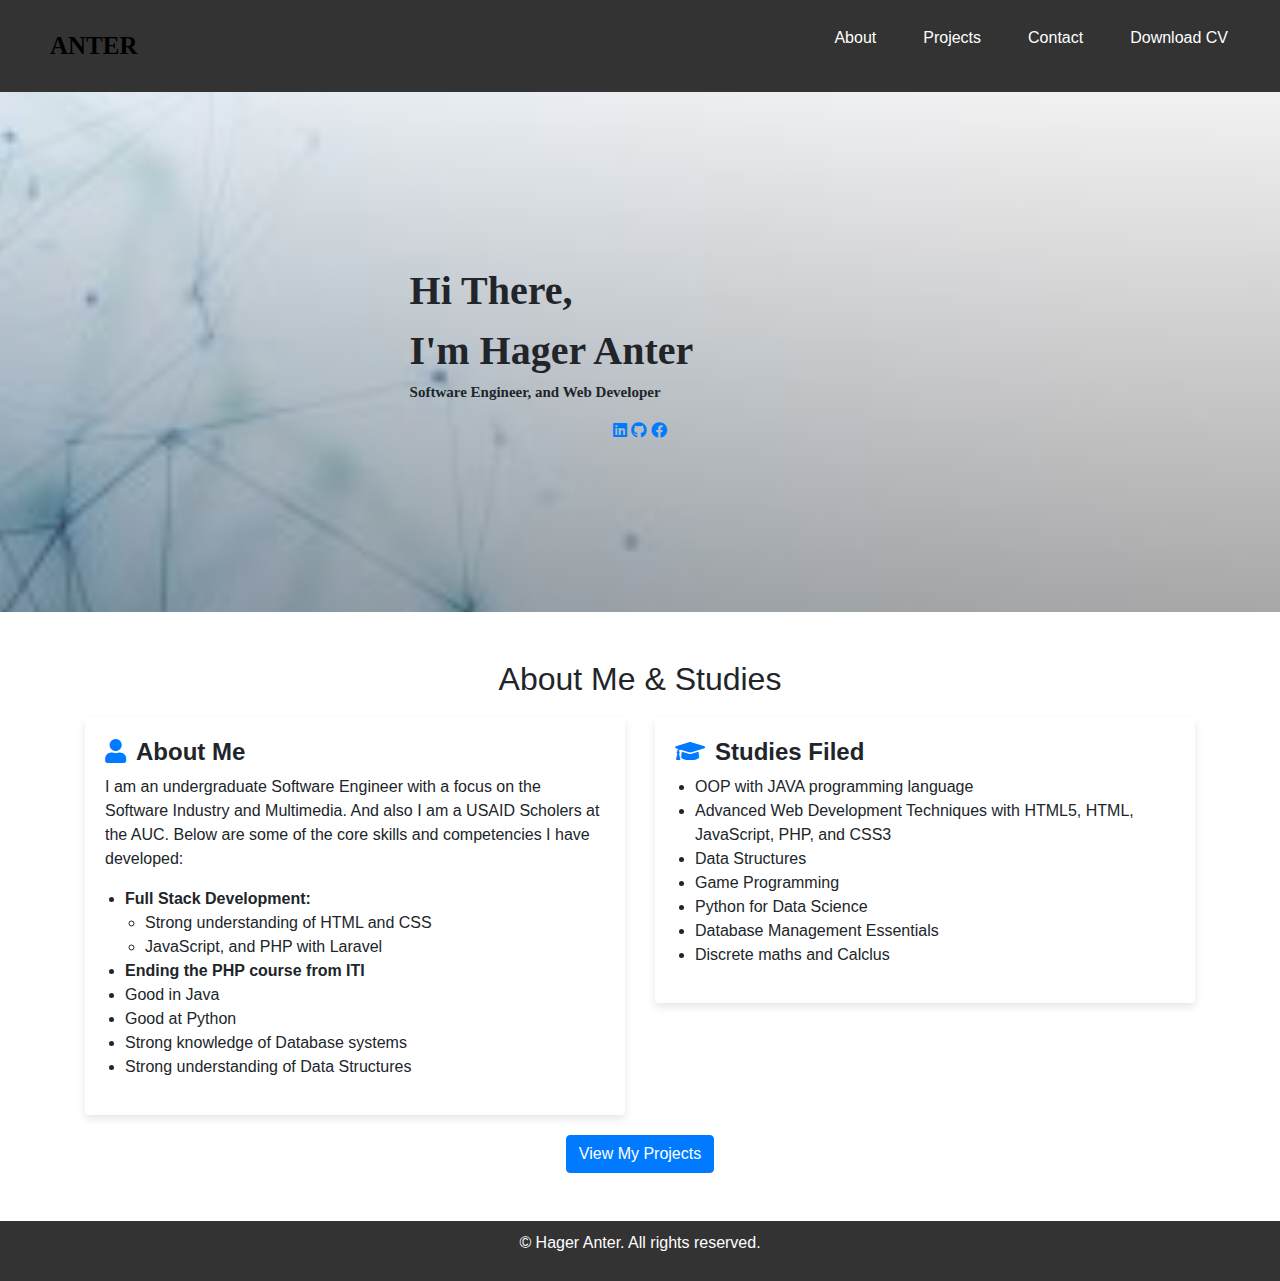
<file: index.html>
<!DOCTYPE html>
<html lang="en">
<head>
  <meta charset="UTF-8">
  <meta name="viewport" content="width=device-width, initial-scale=1.0">
  <title>Portfolio</title>
  <link rel="stylesheet" href="prot.css">
  <link rel="stylesheet" href="https://cdnjs.cloudflare.com/ajax/libs/font-awesome/5.15.3/css/all.min.css">
  <link rel="stylesheet" href="https://stackpath.bootstrapcdn.com/bootstrap/4.5.2/css/bootstrap.min.css">  
   <style>
    .card {
      border: none;
      box-shadow: 0 4px 8px rgba(0, 0, 0, 0.1);
      margin-bottom: 20px;
      padding: 20px;
    }
    .card h3 {
      font-size: 1.5rem;
      font-weight: 700;
    }
    .card ul {
      padding-left: 20px;
    }
    .highlight-icon {
      color: #007bff;
      margin-right: 10px;
    }
    .section-heading {
      font-size: 2rem;
      margin-bottom: 20px;
    }
  </style>

</head>

<body> 
  <!-- Header Section -->
  <header class="header">
    <a class="logo" href="#">Anter</a>
    <button class="menu-button" id="menuToggle">☰</button>
    <div class="nav" id="navbarSupportedContent">
      <ul class="navbar" id="navMenu">
<!--         <li class="nav-item"><a class="nav-link" href="#home">Home</a></li> -->
        <li class="nav-item"><a class="nav-link" href="#about">About</a></li>
<!--         <li class="nav-item"><a class="nav-link" href="#services">Services</a></li> -->
        <li class="nav-item"><a class="nav-link" href="Projects.html">Projects</a></li>
        <li class="nav-item"><a class="nav-link" href="#social-media">Contact</a></li>
        <li class="nav-item"><a class="nav-link" href="Hager-Tarek-Saad-Anter-Final-Resume-20240820.pdf" download="Hager-Tarek-Saad-Anter-Final-Resume-20240820.pdf">Download CV</a></li>
      </ul>
    </div>
  </header>

  <!-- Hero Section -->
  <div class="hero">  
    <div class="text-container">
      Hi There, <br>I'm <span class="highlight"><b>Hager Anter</b></span>
      <div class="des"><p>Software Engineer, and Web Developer</p></div> 
    </div>

    <div id="social-media">
      <a href="https://www.linkedin.com/in/hagertarek-anter-2861051a9/"><i class="fab fa-linkedin"></i></a>
      <a href="https://github.com/hageranter"><i class="fab fa-github"></i></a>
      <a href="https://www.facebook.com/hager.tarekanter.1"><i class="fab fa-facebook"></i></a>
    </div>  
  </div>

  

  <div class="container mt-5">
    <!-- Section Heading -->
    <h2 class="section-heading text-center">About Me & Studies</h2>

    <!-- About Me and Studies Section -->
    <div class="row">
      <!-- About Me Section -->
      <div class="col-md-6">
        <div class="card">
          <h3><i  id="about" class="fas fa-user highlight-icon"></i>About Me</h3>
          <p>I am an undergraduate Software Engineer with a focus on the Software Industry and Multimedia.
            And also I am a USAID Scholers at the AUC.
            Below are some of the core skills and competencies I have developed:</p>
          <ul>
            <li><b>Full Stack  Development:</b>
              <ul>
                <li>Strong understanding of HTML and CSS</li>
                <li>JavaScript, and PHP with Laravel</li>
              </ul>
            </li>
            <li><b> Ending the PHP course from ITI</b> </li>
            <li>Good in Java</li>
            <li>Good at Python</li>
            <li>Strong knowledge of Database systems</li>
            <li>Strong understanding of Data Structures</li>
          </ul>
        </div>
      </div>

      <!-- Studies Filed Section -->
      <div class="col-md-6">
        <div class="card">
          <h3><i class="fas fa-graduation-cap highlight-icon"></i>Studies Filed</h3>
          <ul>
            <li>OOP with JAVA programming language</li>
            <li>Advanced Web Development Techniques with HTML5, HTML, JavaScript, PHP, and CSS3</li>
            <li>Data Structures</li>
            <li>Game Programming</li>
            <li>Python for Data Science</li>
            <li>Database Management Essentials</li>
            <li>Discrete maths and Calclus</li>


          </ul>
        </div>
      </div>
    </div>
  </div>

  <div class="text-center">
    <a href="Projects.html" class="btn btn-primary btn-projects">View My Projects</a>
  </div>
  <!-- Footer Section -->
  <footer class="mt-5 text-center">
    <p>&copy; <span id="2024"></span> Hager Anter. All rights reserved.</p>
  </footer>

  <script>
    const menuButton = document.getElementById('menuToggle');
    const navMenu = document.getElementById('navMenu');

    menuButton.addEventListener('click', () => {
      navMenu.classList.toggle('active');
    });
  </script>

  <script src="mine.js"></script>
  <script src="https://code.jquery.com/jquery-3.5.1.slim.min.js"></script>
  <script src="https://cdn.jsdelivr.net/npm/@popperjs/core@2.5.2/dist/umd/popper.min.js"></script>
  <script src="https://stackpath.bootstrapcdn.com/bootstrap/4.5.2/js/bootstrap.min.js"></script>
</body>
</html>
</file>
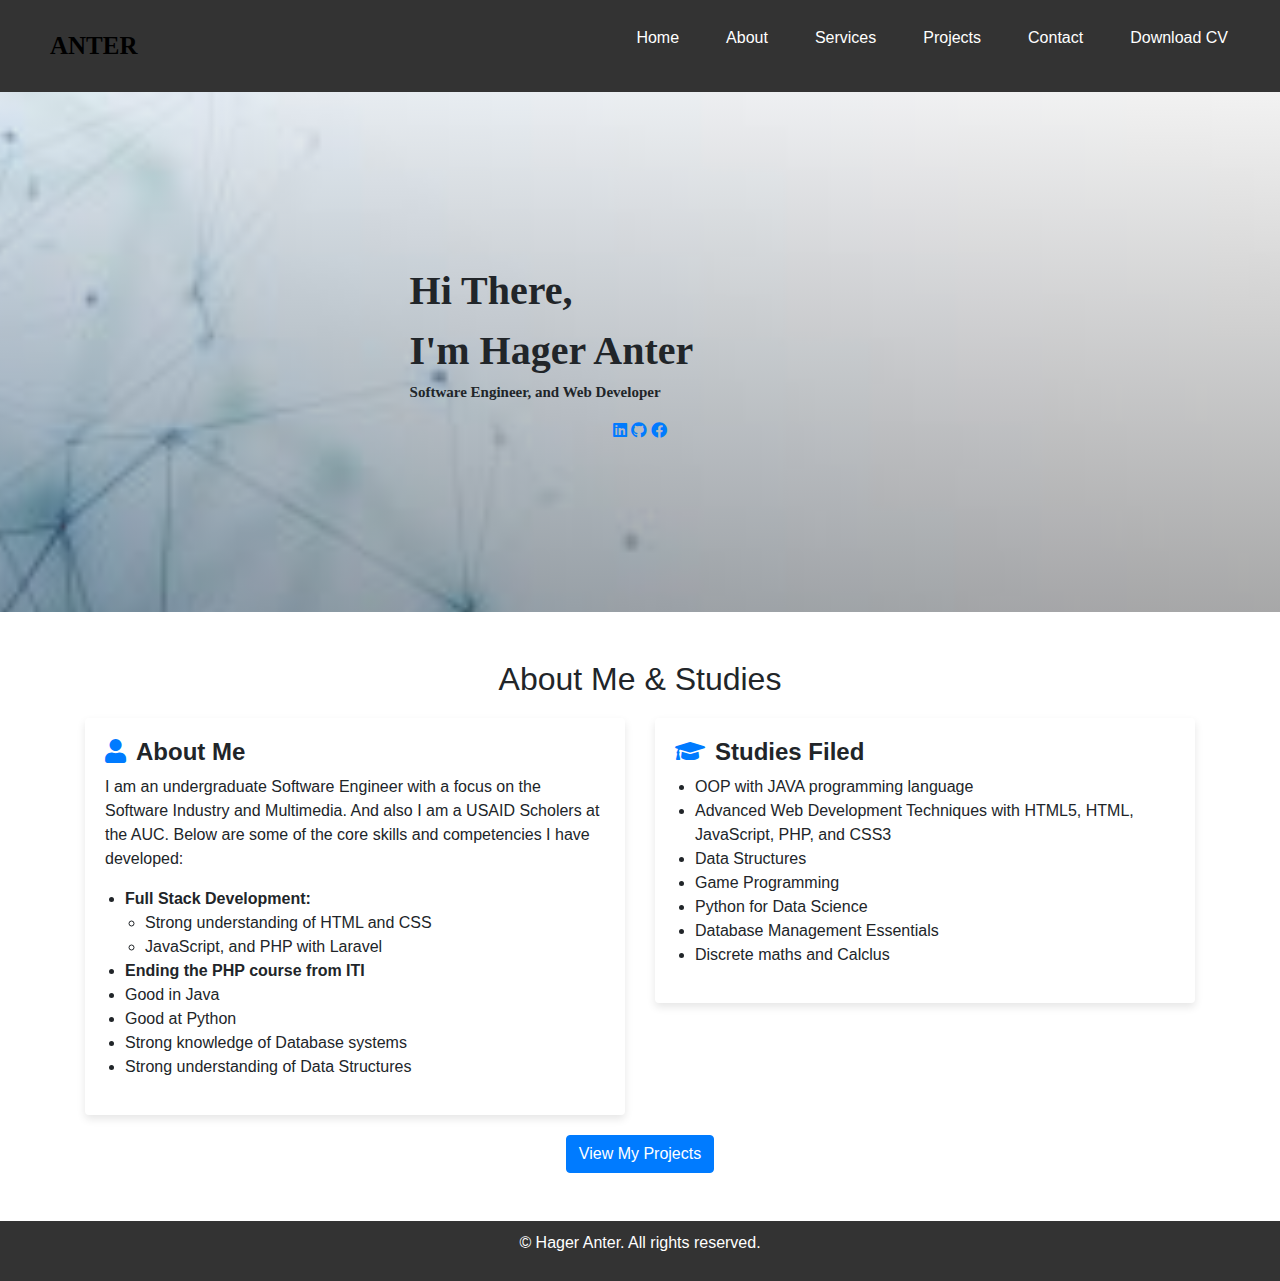
<file: Mine.html>
<!DOCTYPE html>
<html lang="en">
<head>
  <meta charset="UTF-8">
  <meta name="viewport" content="width=device-width, initial-scale=1.0">
  <title>Portfolio</title>
  <link rel="stylesheet" href="prot.css">
  <link rel="stylesheet" href="https://cdnjs.cloudflare.com/ajax/libs/font-awesome/5.15.3/css/all.min.css">
  <link rel="stylesheet" href="https://stackpath.bootstrapcdn.com/bootstrap/4.5.2/css/bootstrap.min.css">  
   <style>
    .card {
      border: none;
      box-shadow: 0 4px 8px rgba(0, 0, 0, 0.1);
      margin-bottom: 20px;
      padding: 20px;
    }
    .card h3 {
      font-size: 1.5rem;
      font-weight: 700;
    }
    .card ul {
      padding-left: 20px;
    }
    .highlight-icon {
      color: #007bff;
      margin-right: 10px;
    }
    .section-heading {
      font-size: 2rem;
      margin-bottom: 20px;
    }
  </style>

</head>

<body> 
  <!-- Header Section -->
  <header class="header">
    <a class="logo" href="#">Anter</a>
    <button class="menu-button" id="menuToggle">☰</button>
    <div class="nav" id="navbarSupportedContent">
      <ul class="navbar" id="navMenu">
        <li class="nav-item"><a class="nav-link" href="#home">Home</a></li>
        <li class="nav-item"><a class="nav-link" href="#about">About</a></li>
        <li class="nav-item"><a class="nav-link" href="#services">Services</a></li>
        <li class="nav-item"><a class="nav-link" href="#portfolio">Projects</a></li>
        <li class="nav-item"><a class="nav-link" href="#contact">Contact</a></li>
        <li class="nav-item"><a class="nav-link" href="Hager-Tarek-Saad-Anter-FlowCV-Resume-20240229 (1).pdf" download="Hager-Tarek-Saad-Anter-FlowCV-Resume-20240229 (1).pdf">Download CV</a></li>
      </ul>
    </div>
  </header>

  <!-- Hero Section -->
  <div class="hero">  
    <div class="text-container">
      Hi There, <br>I'm <span class="highlight"><b>Hager Anter</b></span>
      <div class="des"><p>Software Engineer, and Web Developer</p></div> 
    </div>

    <div id="social-media">
      <a href="https://www.linkedin.com/in/hagertarek-anter-2861051a9/"><i class="fab fa-linkedin"></i></a>
      <a href="https://github.com/hageranter"><i class="fab fa-github"></i></a>
      <a href="https://www.facebook.com/hager.tarekanter.1"><i class="fab fa-facebook"></i></a>
    </div>  
  </div>

  

  <div class="container mt-5">
    <!-- Section Heading -->
    <h2 class="section-heading text-center">About Me & Studies</h2>

    <!-- About Me and Studies Section -->
    <div class="row">
      <!-- About Me Section -->
      <div class="col-md-6">
        <div class="card">
          <h3><i class="fas fa-user highlight-icon"></i>About Me</h3>
          <p>I am an undergraduate Software Engineer with a focus on the Software Industry and Multimedia.
            And also I am a USAID Scholers at the AUC.
            Below are some of the core skills and competencies I have developed:</p>
          <ul>
            <li><b>Full Stack  Development:</b>
              <ul>
                <li>Strong understanding of HTML and CSS</li>
                <li>JavaScript, and PHP with Laravel</li>
              </ul>
            </li>
            <li><b> Ending the PHP course from ITI</b> </li>
            <li>Good in Java</li>
            <li>Good at Python</li>
            <li>Strong knowledge of Database systems</li>
            <li>Strong understanding of Data Structures</li>
          </ul>
        </div>
      </div>

      <!-- Studies Filed Section -->
      <div class="col-md-6">
        <div class="card">
          <h3><i class="fas fa-graduation-cap highlight-icon"></i>Studies Filed</h3>
          <ul>
            <li>OOP with JAVA programming language</li>
            <li>Advanced Web Development Techniques with HTML5, HTML, JavaScript, PHP, and CSS3</li>
            <li>Data Structures</li>
            <li>Game Programming</li>
            <li>Python for Data Science</li>
            <li>Database Management Essentials</li>
            <li>Discrete maths and Calclus</li>


          </ul>
        </div>
      </div>
    </div>
  </div>

  <div class="text-center">
    <a href="projects.html" class="btn btn-primary btn-projects">View My Projects</a>
  </div>
  <!-- Footer Section -->
  <footer class="mt-5 text-center">
    <p>&copy; <span id="2024"></span> Hager Anter. All rights reserved.</p>
  </footer>

  <script>
    const menuButton = document.getElementById('menuToggle');
    const navMenu = document.getElementById('navMenu');

    menuButton.addEventListener('click', () => {
      navMenu.classList.toggle('active');
    });
  </script>

  <script src="mine.js"></script>
  <script src="https://code.jquery.com/jquery-3.5.1.slim.min.js"></script>
  <script src="https://cdn.jsdelivr.net/npm/@popperjs/core@2.5.2/dist/umd/popper.min.js"></script>
  <script src="https://stackpath.bootstrapcdn.com/bootstrap/4.5.2/js/bootstrap.min.js"></script>
</body>
</html>
</file>
<file: prot.css>
.header .logo {
    font-size: 25px;
    font-family: Copperplate Gothic;
    color: #000;
    text-decoration: none;
    margin-left: 30px;
    /* font-style: bold; */
    font-weight: bold;
    text-shadow: #a33636;
}
.header {
    display: flex;
    justify-content: space-between;
    align-items: center;
    padding: 10px 20px;
    background-color: #333;
    color: white;
  }

  .logo {
    font-size: 1.5rem;
    font-weight: bold;
    text-transform: uppercase;
    color: white;
  }

  .menu-button {
    display: none;
    background: none;
    border: none;
    color: white;
    font-size: 1.5rem;
    cursor: pointer;
  }

  .navbar {
    display: flex;
    list-style: none;
  }

  .nav-item {
    margin-left: 15px;
  }

  .nav-link {
    color: white;
    text-decoration: none;
  }

  .nav-link:hover {
    text-decoration: underline;
  }

  @media (max-width: 768px) {
    .menu-button {
      display: block;
    }

    .navbar {
      display: none;
      flex-direction: column;
      position: absolute;
      top: 60px;
      right: 0;
      background-color: #333;
      width: 100%;
      text-align: right;
    }

    .navbar.active {
      display: flex;
    }

    .nav-item {
      margin: 10px 0;
    }
  }


.text-container {
    margin-left: auto; /* This will push the container to the right */
    width: 68%; /* Or whatever width you want */
    padding-right: 100px; 
font-weight: bolder;
font-size: 40px;

}






body {
    font-family: Arial, sans-serif;
    line-height: 1.6;
    margin: 0;
    padding: 0;
    color: #333;
    background-color: #f4f4f4;
}









.hero.img{
   
    background-attachment: fixed;
}

.hero{
    font-family: Copperplate Gothic;
    display: flex;
    flex-direction: column;
    justify-content: center;
    align-items: center;
    width: 100%;
    height: 520px;
    background: linear-gradient(to bottom, rgba(255, 255, 255, 0.5) 0%, rgba(0, 0, 0, 0.5) 100%), url("images.jpeg");
    background-size: cover;
    background-position: center;
    background-repeat: no-repeat;
    background-attachment: fixed;

}  


.des{
font-size:15px;

}


.text-container img{
    margin-left: 60%;
    margin-top: -22%;
    border-radius: 60%;
}

header h1 {
    margin: 0;
}

section {
    padding: 20px;
    margin: 0 10px;
    background: white;
    border: 1px solid #ddd;
    margin-bottom: 10px;
}

.project {
    margin-bottom: 10px;
}


div.desc {
  padding: 15px;
  text-align: center;
}

* {
  box-sizing: border-box;
}

.responsive {
  padding: 0 6px;
  float: left;
  width: 24.99999%;
}





.clearfix:after {
  content: "";
  display: table;
  clear: both;
}


/* Add styles for form elements */
form {
    display: flex;
    flex-direction: column;
}

input, textarea {
    margin-bottom: 10px;
    padding: 8px;
    border: 1px solid #ccc;
    border-radius: 4px;
}

button {
    background-color: #333;
    color: white;
    border: none;
    padding: 5px;
    cursor: pointer;
}

button:hover {
    background-color: #555;
}

footer {
    text-align: center;
    padding: 10px 0;
    background-color: #333;
    color: white;
}


.services{

box-decoration-break: clone;

}

@import url('https://fonts.googleapis.com/css2?family=Sriracha&display=swap');
</file>
